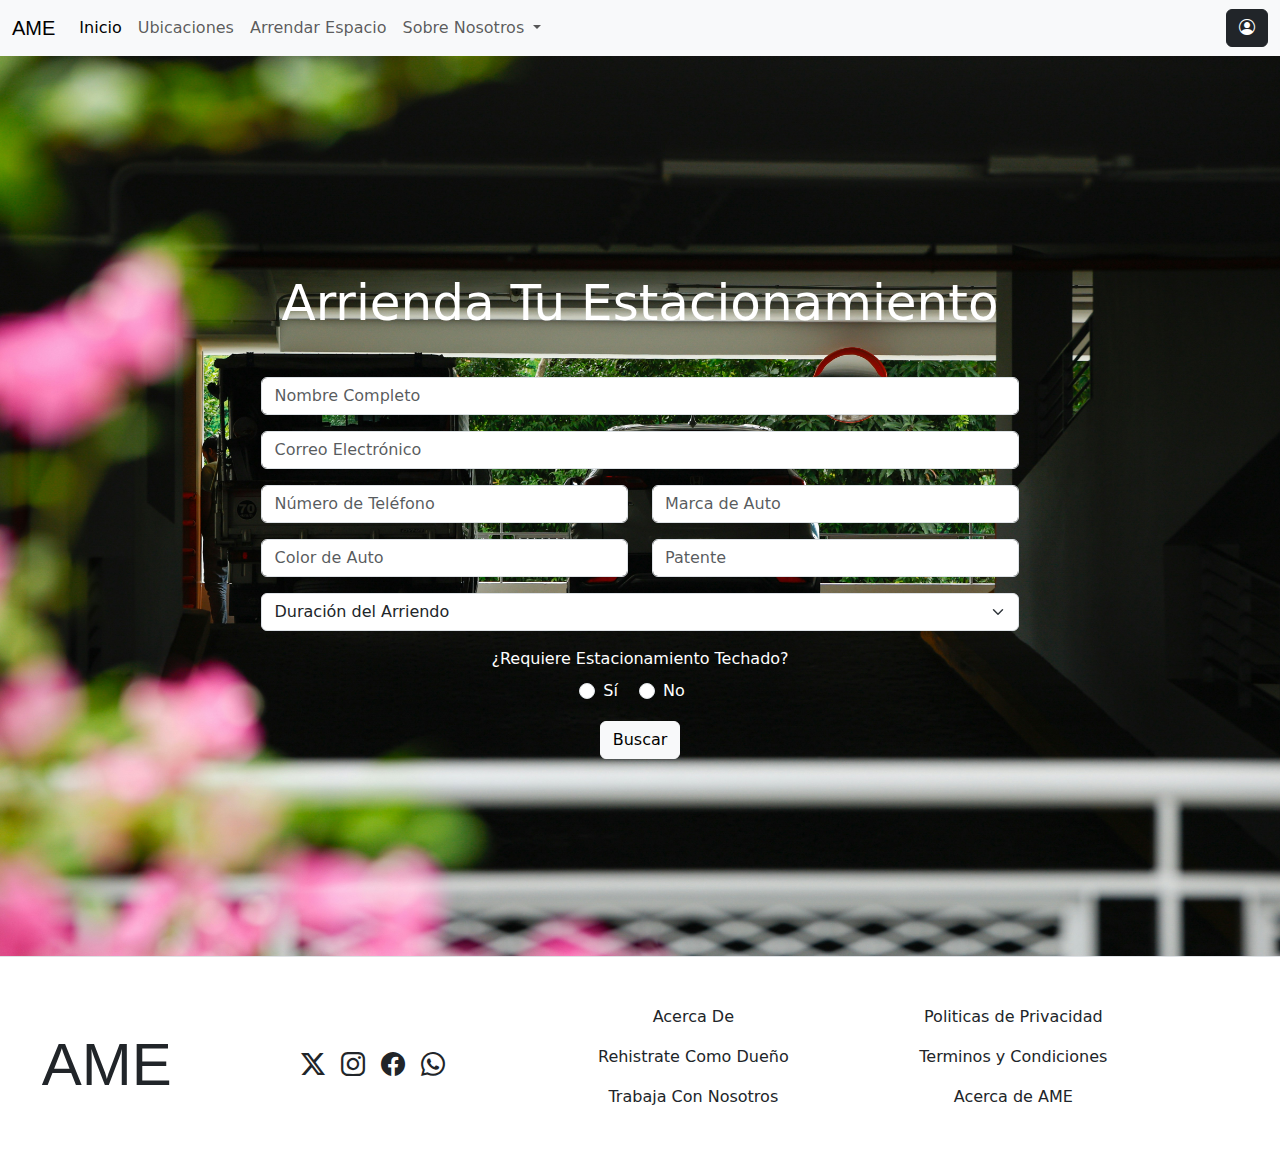
<file: arrendar.html>
<!doctype html>
<html lang="en">

<head>
    <meta charset="utf-8">
    <meta name="viewport" content="width=device-width, initial-scale=1">
    <title>AME | Arrendar</title>
    <link rel="stylesheet" href="./arrendar.css">
    <link rel="stylesheet" href="https://cdn.jsdelivr.net/npm/bootstrap-icons@1.11.3/font/bootstrap-icons.min.css">
    <link href="https://cdn.jsdelivr.net/npm/bootstrap@5.3.3/dist/css/bootstrap.min.css" rel="stylesheet"
        integrity="sha384-QWTKZyjpPEjISv5WaRU9OFeRpok6YctnYmDr5pNlyT2bRjXh0JMhjY6hW+ALEwIH" crossorigin="anonymous">
</head>

<body>

    <nav class="navbar navbar-expand-lg bg-body-tertiary">
        <div class="container-fluid">
            <a class="navbar-brand" href="./index.html"
                style="font-family: Impact, Haettenschweiler, 'Arial Narrow Bold', sans-serif;">AME
            </a>
            <button class=" navbar-toggler" type="button" data-bs-toggle="collapse"
                data-bs-target="#navbarSupportedContent" aria-controls="navbarSupportedContent" aria-expanded="false"
                aria-label="Toggle navigation">
                <span class="navbar-toggler-icon"></span>
            </button>
            <div class="collapse navbar-collapse" id="navbarSupportedContent">
                <ul class="navbar-nav me-auto mb-2 mb-lg-0">
                    <li class="nav-item me-auto">
                        <a class="nav-link active" aria-current="page" href="./index.html">Inicio</a>
                    </li>
                    <li class="nav-item me-auto">
                        <a class="nav-link" href="./ubicaciones.html">Ubicaciones</a>
                    </li>
                    <li class="nav-item me-auto">
                        <a class="nav-link" href="./arrendar.html">Arrendar Espacio</a>
                    </li>
                    <li class="nav-item dropdown me-auto">
                        <a class="nav-link dropdown-toggle" href="#" role="button" data-bs-toggle="dropdown"
                            aria-expanded="false">
                            Sobre Nosotros
                        </a>
                        <ul class="dropdown-menu">
                            <li><a class="dropdown-item" href="#">Acreca De</a></li>
                            <li><a class="dropdown-item" href="./signupdueno.html">Registrate Como Dueño</a></li>
                            <li><a class="dropdown-item" href="./signupcli.html">Registrate Como Cliente</a></li>
                        </ul>
                    </li>
                </ul>

                <div>
                    <button class="btn btn-dark" type="button" data-bs-toggle="modal" data-bs-target="#staticBackdrop">
                        <i class="bi bi-person-circle"></i>
                    </button>
                </div>

                <div class="modal fade " id="staticBackdrop" data-bs-keyboard="false" tabindex="-1"
                    aria-labelledby="staticBackdropLabel" aria-hidden="true">
                    <div class="modal-dialog modal-dialog-centered">
                        <div class="modal-content">
                            <div class="modal-header text-center">
                                <h1 class="modal-title fs-5" id="staticBackdropLabel">
                                    Opciones de Sesion
                                </h1>
                                <button type="button" class="btn-close" data-bs-dismiss="modal"
                                    aria-label="Close"></button>
                            </div>
                            <div class="modal-body mx-auto">
                                <a href="./logincliente.html" class="btn btn-dark w-100 mb-3">Iniciar Sesion Como
                                    Cliente</a>
                                <a href="./logindueno.html" class="btn btn-dark w-100">Iniciar Sesion Como Dueño</a>
                            </div>
                        </div>
                    </div>
                </div>

            </div>
        </div>
    </nav>

    <div class="divprincipal text-center">
        <div class="row">
            <div class="col-12">
                <form class="p-4">
                    <h2 class="mb-4 titleprincipal">Arrienda Tu Estacionamiento</h2>

                    <div class="mb-3">
                        <input type="text" class="form-control" id="nombreCompleto" placeholder="Nombre Completo">
                    </div>

                    <div class="mb-3">
                        <input type="email" class="form-control" id="email" placeholder="Correo Electrónico">
                    </div>

                    <div class="row mb-3">
                        <div class="col-6">
                            <input type="tel" class="form-control" id="telefono" placeholder="Número de Teléfono">
                        </div>
                        <div class="col-6">
                            <input type="tel" class="form-control" id="telefono" placeholder="Marca de Auto">
                        </div>
                    </div>

                    <div class="row mb-3">
                        <div class="col-6">
                            <input type="tel" class="form-control" id="telefono" placeholder="Color de Auto">
                        </div>
                        <div class="col-6">
                            <input type="tel" class="form-control" id="telefono" placeholder="Patente">
                        </div>
                    </div>

                    <div class="mb-3">
                        <select class="form-select" id="duracion">
                            <option value="" selected disabled>Duración del Arriendo</option>
                            <option value="1">1 día</option>
                            <option value="7">1 semana</option>
                            <option value="30">1 mes</option>
                            <option value="365">1 año</option>
                        </select>
                    </div>

                    <div class="mb-3">
                        <label class="form-label d-block text-white">¿Requiere Estacionamiento Techado?</label>
                        <div class="form-check form-check-inline">
                            <input class="form-check-input" type="radio" name="techado" id="techadoSi" value="si">
                            <label class="form-check-label text-white" for="techadoSi">Sí</label>
                        </div>
                        <div class="form-check form-check-inline text-white">
                            <input class="form-check-input" type="radio" name="techado" id="techadoNo" value="no">
                            <label class="form-check-label" for="techadoNo">No</label>
                        </div>
                    </div>


                    <a href="./pagar.html" class="btn btn-light">Buscar</a>
                </form>
            </div>
        </div>
    </div>

    <footer class="border-top" id="footerstyle">
        <div class="container-fluid">
            <div class="row">
                <div class="col-12 col-sm-12 col-md-2 col-lg-2 center-cosas mt-5 mb-5"
                    style="font-size: 60px; font-family: Impact, Haettenschweiler, 'Arial Narrow Bold', sans-serif;">
                    AME
                </div>
                <div class="col-12 col-sm-12 col-md-3 col-lg-3 center-cosas mt-5 mb-5">
                    <a href="" class="link-dark me-3 fs-4"><i class="bi bi-twitter-x"></i></a>
                    <a href="" class="link-dark me-3 fs-4"><i class="bi bi-instagram"></i></a>
                    <a href="" class="link-dark me-3 fs-4"><i class="bi bi-facebook"></i></a>
                    <a href="" class="link-dark fs-4"><i class="bi bi-whatsapp"></i></a>
                </div>
                <div class="col-12 col-sm-12 col-md-3 col-lg-3 mt-5 mb-5 text-center">
                    <p><a href="" class="link-underline-opacity-0 link-dark">Acerca De</a></p>
                    <p><a href="" class="link-underline-opacity-0 link-dark">Rehistrate Como Dueño</a></p>
                    <p><a href="" class="link-underline-opacity-0 link-dark">Trabaja Con Nosotros</a></p>
                </div>
                <div class="col-12 col-sm-12 col-md-3 col-lg-3 mt-5 mb-5 text-center">
                    <p><a href="" class="link-underline-opacity-0 link-dark">Politicas de Privacidad</a></p>
                    <p><a href="" class="link-underline-opacity-0 link-dark">Terminos y Condiciones</a></p>
                    <p><a href="" class="link-underline-opacity-0 link-dark">Acerca de AME</a></p>
                </div>
            </div>
        </div>
    </footer>

    <script src="https://cdn.jsdelivr.net/npm/bootstrap@5.3.3/dist/js/bootstrap.bundle.min.js"
        integrity="sha384-YvpcrYf0tY3lHB60NNkmXc5s9fDVZLESaAA55NDzOxhy9GkcIdslK1eN7N6jIeHz"
        crossorigin="anonymous"></script>
</body>

</html>
</file>
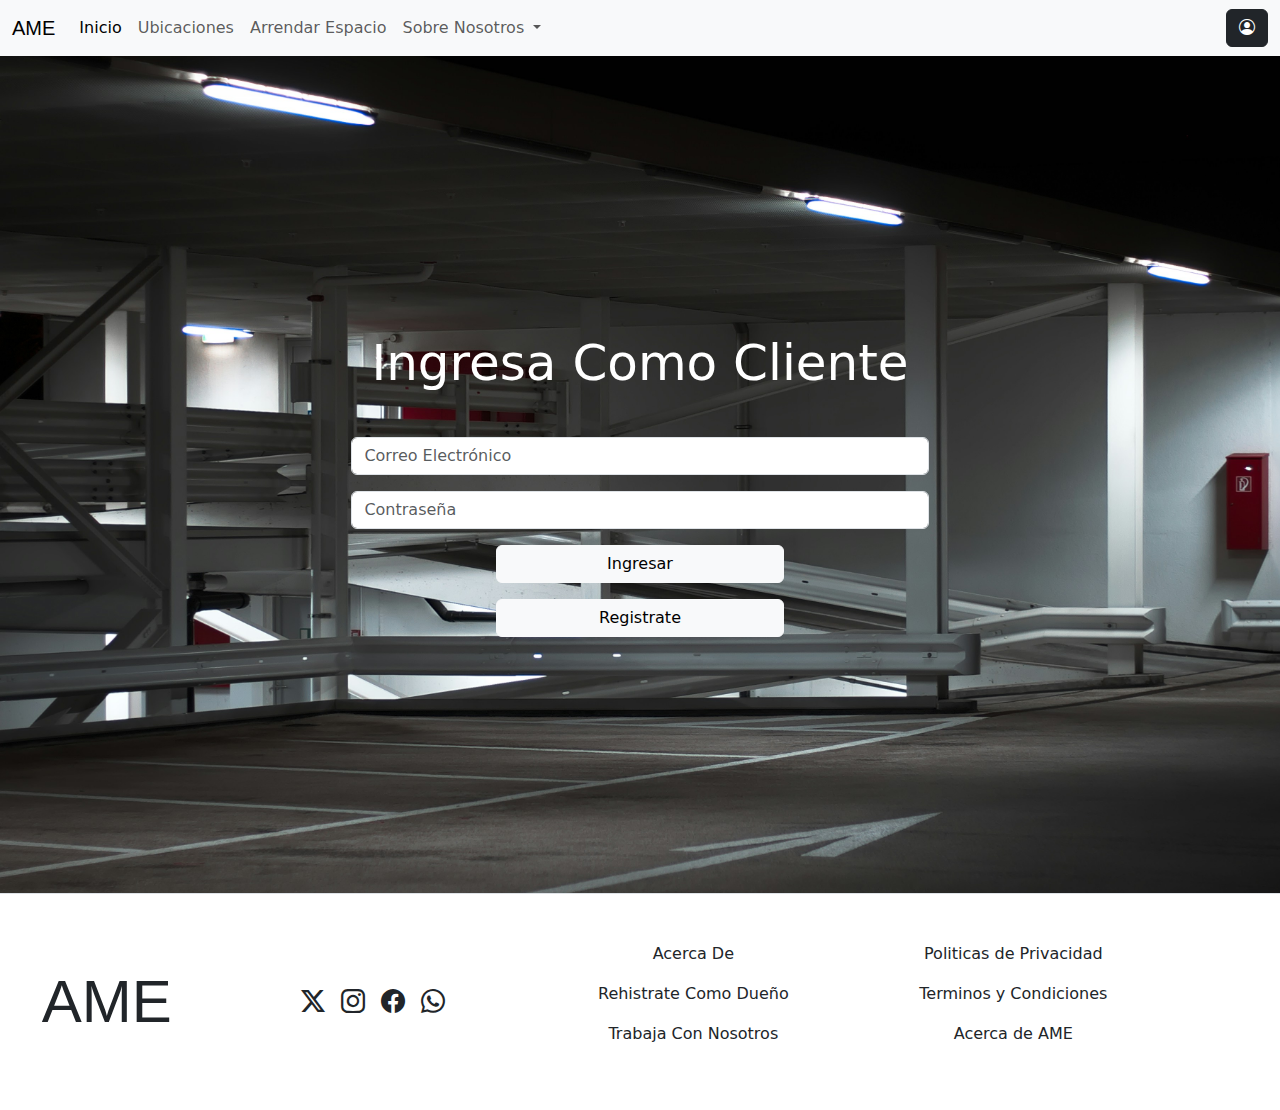
<file: logincliente.html>
<!doctype html>
<html lang="en">

<head>
    <meta charset="utf-8">
    <meta name="viewport" content="width=device-width, initial-scale=1">
    <title>AME | Login Cliente</title>
    <link rel="stylesheet" href="./logincliente.css">
    <link rel="stylesheet" href="https://cdn.jsdelivr.net/npm/bootstrap-icons@1.11.3/font/bootstrap-icons.min.css">
    <link href="https://cdn.jsdelivr.net/npm/bootstrap@5.3.3/dist/css/bootstrap.min.css" rel="stylesheet"
        integrity="sha384-QWTKZyjpPEjISv5WaRU9OFeRpok6YctnYmDr5pNlyT2bRjXh0JMhjY6hW+ALEwIH" crossorigin="anonymous">
</head>

<body>

    <nav class="navbar navbar-expand-lg bg-body-tertiary">
        <div class="container-fluid">
            <a class="navbar-brand" href="./index.html"
                style="font-family: Impact, Haettenschweiler, 'Arial Narrow Bold', sans-serif;">AME
            </a>
            <button class=" navbar-toggler" type="button" data-bs-toggle="collapse"
                data-bs-target="#navbarSupportedContent" aria-controls="navbarSupportedContent" aria-expanded="false"
                aria-label="Toggle navigation">
                <span class="navbar-toggler-icon"></span>
            </button>
            <div class="collapse navbar-collapse" id="navbarSupportedContent">
                <ul class="navbar-nav me-auto mb-2 mb-lg-0">
                    <li class="nav-item me-auto">
                        <a class="nav-link active" aria-current="page" href="./index.html">Inicio</a>
                    </li>
                    <li class="nav-item me-auto">
                        <a class="nav-link" href="./ubicaciones.html">Ubicaciones</a>
                    </li>
                    <li class="nav-item me-auto">
                        <a class="nav-link" href="./arrendar.html">Arrendar Espacio</a>
                    </li>
                    <li class="nav-item dropdown me-auto">
                        <a class="nav-link dropdown-toggle" href="#" role="button" data-bs-toggle="dropdown"
                            aria-expanded="false">
                            Sobre Nosotros
                        </a>
                        <ul class="dropdown-menu">
                            <li><a class="dropdown-item" href="#">Acreca De</a></li>
                            <li><a class="dropdown-item" href="./signupdueno.html">Registrate Como Dueño</a></li>
                            <li><a class="dropdown-item" href="./signupcli.html">Registrate Como Cliente</a></li>
                        </ul>
                    </li>
                </ul>

                <div>
                    <button class="btn btn-dark" type="button" data-bs-toggle="modal" data-bs-target="#staticBackdrop">
                        <i class="bi bi-person-circle"></i>
                    </button>
                </div>

                <div class="modal fade " id="staticBackdrop" data-bs-keyboard="false" tabindex="-1"
                    aria-labelledby="staticBackdropLabel" aria-hidden="true">
                    <div class="modal-dialog modal-dialog-centered">
                        <div class="modal-content">
                            <div class="modal-header text-center">
                                <h1 class="modal-title fs-5" id="staticBackdropLabel">
                                    Opciones de Sesion
                                </h1>
                                <button type="button" class="btn-close" data-bs-dismiss="modal"
                                    aria-label="Close"></button>
                            </div>
                            <div class="modal-body mx-auto">
                                <a href="./logincliente.html" class="btn btn-dark w-100 mb-3">Iniciar Sesion Como
                                    Cliente</a>
                                <a href="./logindueno.html" class="btn btn-dark w-100">Iniciar Sesion Como Dueño</a>
                            </div>
                        </div>
                    </div>
                </div>

            </div>
        </div>
    </nav>

    <div class="divprincipal text-center">
        <div class="row">
            <div class="col-12">
                <form class="p-4">
                    <h2 class="mb-4 titleprincipal">Ingresa Como Cliente</h2>

                    <div class="mb-3">
                        <input type="email" class="form-control" id="email" placeholder="Correo Electrónico">
                    </div>

                    <div class="mb-3">
                        <input type="email" class="form-control" id="email" placeholder="Contraseña">
                    </div>

                    <div class="">
                        <a href="./index.html" class="btn btn-light w-50 mb-3">Ingresar</a>
                        <a href="./signupcli.html" class="btn btn-light w-50">Registrate</a>
                    </div>

                </form>
            </div>
        </div>
    </div>

    <footer class="border-top" id="footerstyle">
        <div class="container-fluid">
            <div class="row">
                <div class="col-12 col-sm-12 col-md-2 col-lg-2 center-cosas mt-5 mb-5"
                    style="font-size: 60px; font-family: Impact, Haettenschweiler, 'Arial Narrow Bold', sans-serif;">
                    AME
                </div>
                <div class="col-12 col-sm-12 col-md-3 col-lg-3 center-cosas mt-5 mb-5">
                    <a href="" class="link-dark me-3 fs-4"><i class="bi bi-twitter-x"></i></a>
                    <a href="" class="link-dark me-3 fs-4"><i class="bi bi-instagram"></i></a>
                    <a href="" class="link-dark me-3 fs-4"><i class="bi bi-facebook"></i></a>
                    <a href="" class="link-dark fs-4"><i class="bi bi-whatsapp"></i></a>
                </div>
                <div class="col-12 col-sm-12 col-md-3 col-lg-3 mt-5 mb-5 text-center">
                    <p><a href="" class="link-underline-opacity-0 link-dark">Acerca De</a></p>
                    <p><a href="" class="link-underline-opacity-0 link-dark">Rehistrate Como Dueño</a></p>
                    <p><a href="" class="link-underline-opacity-0 link-dark">Trabaja Con Nosotros</a></p>
                </div>
                <div class="col-12 col-sm-12 col-md-3 col-lg-3 mt-5 mb-5 text-center">
                    <p><a href="" class="link-underline-opacity-0 link-dark">Politicas de Privacidad</a></p>
                    <p><a href="" class="link-underline-opacity-0 link-dark">Terminos y Condiciones</a></p>
                    <p><a href="" class="link-underline-opacity-0 link-dark">Acerca de AME</a></p>
                </div>
            </div>
        </div>
    </footer>

    <script src="https://cdn.jsdelivr.net/npm/bootstrap@5.3.3/dist/js/bootstrap.bundle.min.js"
        integrity="sha384-YvpcrYf0tY3lHB60NNkmXc5s9fDVZLESaAA55NDzOxhy9GkcIdslK1eN7N6jIeHz"
        crossorigin="anonymous"></script>
</body>

</html>
</file>
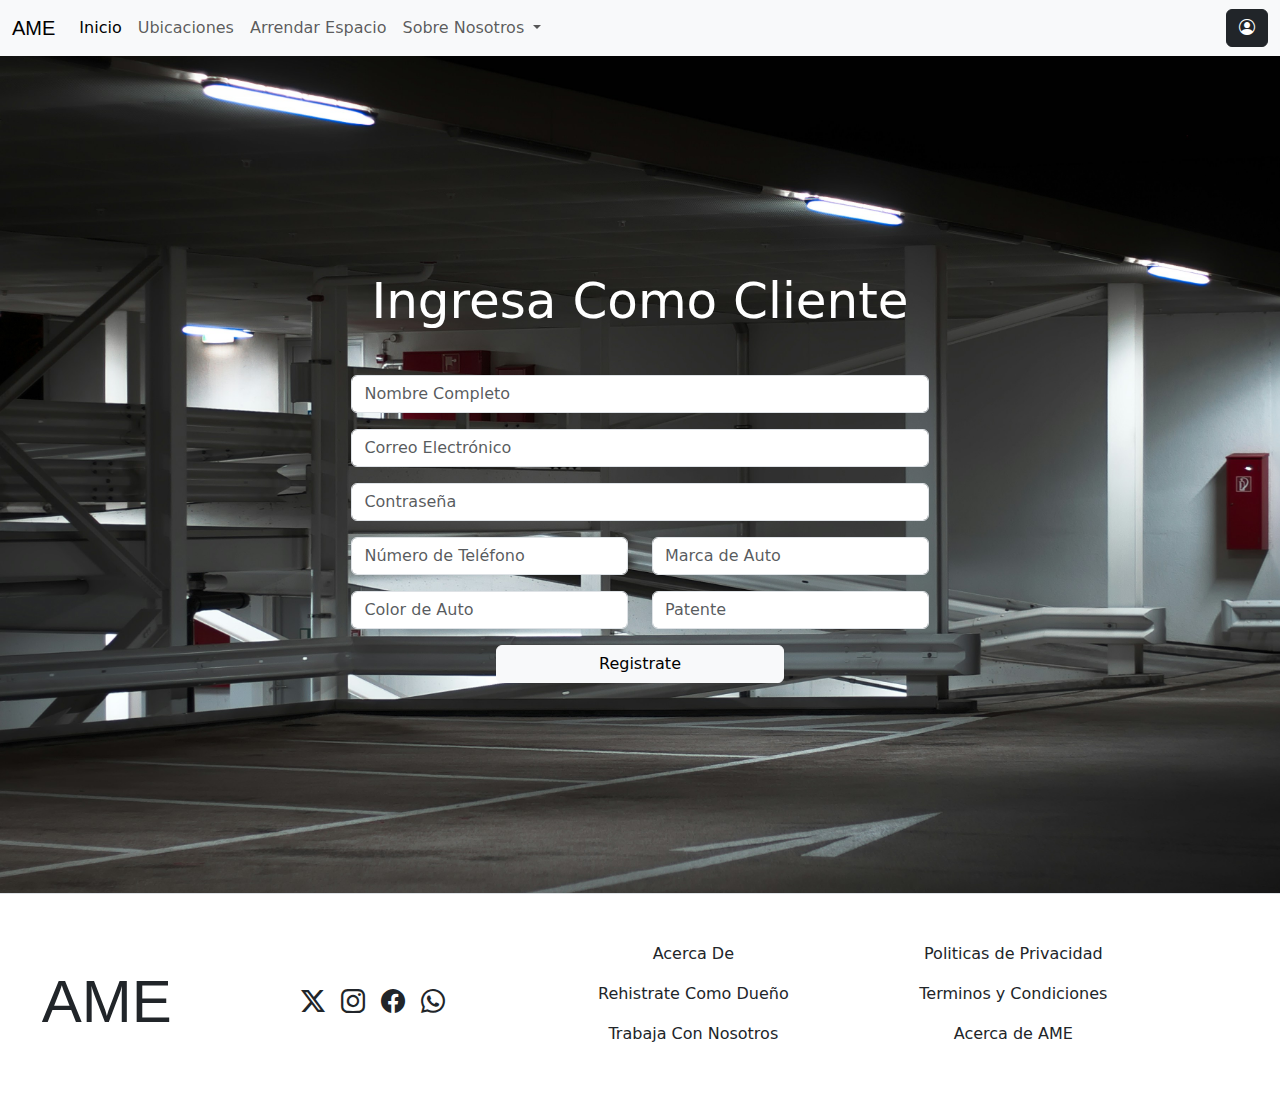
<file: signupcli.html>
<!doctype html>
<html lang="en">

<head>
    <meta charset="utf-8">
    <meta name="viewport" content="width=device-width, initial-scale=1">
    <title>AME | Registrate Como Cliente</title>
    <link rel="stylesheet" href="./logincliente.css">
    <link rel="stylesheet" href="https://cdn.jsdelivr.net/npm/bootstrap-icons@1.11.3/font/bootstrap-icons.min.css">
    <link href="https://cdn.jsdelivr.net/npm/bootstrap@5.3.3/dist/css/bootstrap.min.css" rel="stylesheet"
        integrity="sha384-QWTKZyjpPEjISv5WaRU9OFeRpok6YctnYmDr5pNlyT2bRjXh0JMhjY6hW+ALEwIH" crossorigin="anonymous">
</head>

<body>

    <nav class="navbar navbar-expand-lg bg-body-tertiary">
        <div class="container-fluid">
            <a class="navbar-brand" href="./index.html"
                style="font-family: Impact, Haettenschweiler, 'Arial Narrow Bold', sans-serif;">AME
            </a>
            <button class=" navbar-toggler" type="button" data-bs-toggle="collapse"
                data-bs-target="#navbarSupportedContent" aria-controls="navbarSupportedContent" aria-expanded="false"
                aria-label="Toggle navigation">
                <span class="navbar-toggler-icon"></span>
            </button>
            <div class="collapse navbar-collapse" id="navbarSupportedContent">
                <ul class="navbar-nav me-auto mb-2 mb-lg-0">
                    <li class="nav-item me-auto">
                        <a class="nav-link active" aria-current="page" href="./index.html">Inicio</a>
                    </li>
                    <li class="nav-item me-auto">
                        <a class="nav-link" href="./ubicaciones.html">Ubicaciones</a>
                    </li>
                    <li class="nav-item me-auto">
                        <a class="nav-link" href="./arrendar.html">Arrendar Espacio</a>
                    </li>
                    <li class="nav-item dropdown me-auto">
                        <a class="nav-link dropdown-toggle" href="#" role="button" data-bs-toggle="dropdown"
                            aria-expanded="false">
                            Sobre Nosotros
                        </a>
                        <ul class="dropdown-menu">
                            <li><a class="dropdown-item" href="#">Acreca De</a></li>
                            <li><a class="dropdown-item" href="./signupdueno.html">Registrate Como Dueño</a></li>
                            <li><a class="dropdown-item" href="./signupcli.html">Registrate Como Cliente</a></li>
                        </ul>
                    </li>
                </ul>

                <div>
                    <button class="btn btn-dark" type="button" data-bs-toggle="modal" data-bs-target="#staticBackdrop">
                        <i class="bi bi-person-circle"></i>
                    </button>
                </div>

                <div class="modal fade " id="staticBackdrop" data-bs-keyboard="false" tabindex="-1"
                    aria-labelledby="staticBackdropLabel" aria-hidden="true">
                    <div class="modal-dialog modal-dialog-centered">
                        <div class="modal-content">
                            <div class="modal-header text-center">
                                <h1 class="modal-title fs-5" id="staticBackdropLabel">
                                    Opciones de Sesion
                                </h1>
                                <button type="button" class="btn-close" data-bs-dismiss="modal"
                                    aria-label="Close"></button>
                            </div>
                            <div class="modal-body mx-auto">
                                <a href="./logincliente.html" class="btn btn-dark w-100 mb-3">Iniciar Sesion Como
                                    Cliente</a>
                                <a href="./logindueno.html" class="btn btn-dark w-100">Iniciar Sesion Como Dueño</a>
                            </div>
                        </div>
                    </div>
                </div>

            </div>
        </div>
    </nav>

    <div class="divprincipal text-center">
        <div class="row">
            <div class="col-12">
                <form class="p-4">
                    <h2 class="mb-4 titleprincipal">Ingresa Como Cliente</h2>

                    <div class="mb-3">
                        <input type="text" class="form-control" id="nombreCompleto" placeholder="Nombre Completo">
                    </div>

                    <div class="mb-3">
                        <input type="email" class="form-control" id="email" placeholder="Correo Electrónico">
                    </div>

                    <div class="mb-3">
                        <input type="email" class="form-control" id="email" placeholder="Contraseña">
                    </div>

                    <div class="row mb-3">
                        <div class="col-6">
                            <input type="tel" class="form-control" id="telefono" placeholder="Número de Teléfono">
                        </div>
                        <div class="col-6">
                            <input type="tel" class="form-control" id="telefono" placeholder="Marca de Auto">
                        </div>
                    </div>

                    <div class="row mb-3">
                        <div class="col-6">
                            <input type="tel" class="form-control" id="telefono" placeholder="Color de Auto">
                        </div>
                        <div class="col-6">
                            <input type="tel" class="form-control" id="telefono" placeholder="Patente">
                        </div>
                    </div>

                    <a href="./logincliente.html" class="btn btn-light w-50 mb-3">Registrate</a>
                </form>
            </div>
        </div>
    </div>

    <footer class="border-top" id="footerstyle">
        <div class="container-fluid">
            <div class="row">
                <div class="col-12 col-sm-12 col-md-2 col-lg-2 center-cosas mt-5 mb-5"
                    style="font-size: 60px; font-family: Impact, Haettenschweiler, 'Arial Narrow Bold', sans-serif;">
                    AME
                </div>
                <div class="col-12 col-sm-12 col-md-3 col-lg-3 center-cosas mt-5 mb-5">
                    <a href="" class="link-dark me-3 fs-4"><i class="bi bi-twitter-x"></i></a>
                    <a href="" class="link-dark me-3 fs-4"><i class="bi bi-instagram"></i></a>
                    <a href="" class="link-dark me-3 fs-4"><i class="bi bi-facebook"></i></a>
                    <a href="" class="link-dark fs-4"><i class="bi bi-whatsapp"></i></a>
                </div>
                <div class="col-12 col-sm-12 col-md-3 col-lg-3 mt-5 mb-5 text-center">
                    <p><a href="" class="link-underline-opacity-0 link-dark">Acerca De</a></p>
                    <p><a href="" class="link-underline-opacity-0 link-dark">Rehistrate Como Dueño</a></p>
                    <p><a href="" class="link-underline-opacity-0 link-dark">Trabaja Con Nosotros</a></p>
                </div>
                <div class="col-12 col-sm-12 col-md-3 col-lg-3 mt-5 mb-5 text-center">
                    <p><a href="" class="link-underline-opacity-0 link-dark">Politicas de Privacidad</a></p>
                    <p><a href="" class="link-underline-opacity-0 link-dark">Terminos y Condiciones</a></p>
                    <p><a href="" class="link-underline-opacity-0 link-dark">Acerca de AME</a></p>
                </div>
            </div>
        </div>
    </footer>

    <script src="https://cdn.jsdelivr.net/npm/bootstrap@5.3.3/dist/js/bootstrap.bundle.min.js"
        integrity="sha384-YvpcrYf0tY3lHB60NNkmXc5s9fDVZLESaAA55NDzOxhy9GkcIdslK1eN7N6jIeHz"
        crossorigin="anonymous"></script>
</body>

</html>
</file>
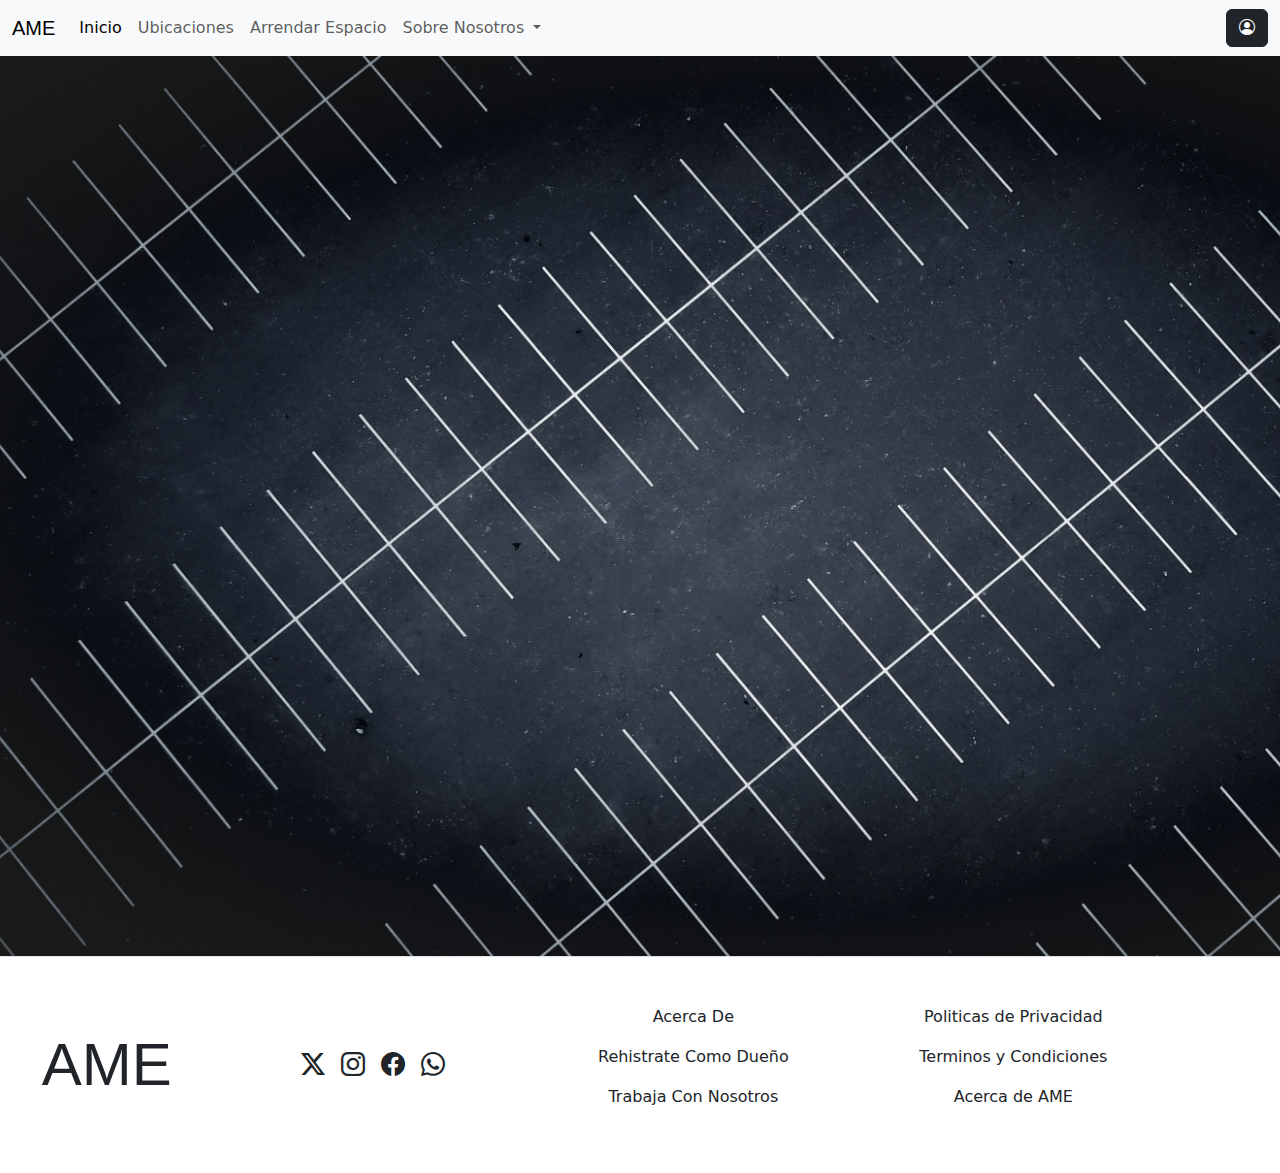
<file: ubicaciones.html>
<!doctype html>
<html lang="en">

<head>
    <meta charset="utf-8">
    <meta name="viewport" content="width=device-width, initial-scale=1">
    <title>AME | Ubicaciones</title>
    <link rel="stylesheet" href="./ubi.css">
    <link rel="stylesheet" href="https://cdn.jsdelivr.net/npm/bootstrap-icons@1.11.3/font/bootstrap-icons.min.css">
    <link href="https://cdn.jsdelivr.net/npm/bootstrap@5.3.3/dist/css/bootstrap.min.css" rel="stylesheet"
        integrity="sha384-QWTKZyjpPEjISv5WaRU9OFeRpok6YctnYmDr5pNlyT2bRjXh0JMhjY6hW+ALEwIH" crossorigin="anonymous">
</head>

<body>

    <nav class="navbar navbar-expand-lg bg-body-tertiary">
        <div class="container-fluid">
            <a class="navbar-brand" href="./index.html"
                style="font-family: Impact, Haettenschweiler, 'Arial Narrow Bold', sans-serif;">AME
            </a>
            <button class=" navbar-toggler" type="button" data-bs-toggle="collapse"
                data-bs-target="#navbarSupportedContent" aria-controls="navbarSupportedContent" aria-expanded="false"
                aria-label="Toggle navigation">
                <span class="navbar-toggler-icon"></span>
            </button>
            <div class="collapse navbar-collapse" id="navbarSupportedContent">
                <ul class="navbar-nav me-auto mb-2 mb-lg-0">
                    <li class="nav-item me-auto">
                        <a class="nav-link active" aria-current="page" href="./index.html">Inicio</a>
                    </li>
                    <li class="nav-item me-auto">
                        <a class="nav-link" href="./ubicaciones.html">Ubicaciones</a>
                    </li>
                    <li class="nav-item me-auto">
                        <a class="nav-link" href="./arrendar.html">Arrendar Espacio</a>
                    </li>
                    <li class="nav-item dropdown me-auto">
                        <a class="nav-link dropdown-toggle" href="#" role="button" data-bs-toggle="dropdown"
                            aria-expanded="false">
                            Sobre Nosotros
                        </a>
                        <ul class="dropdown-menu">
                            <li><a class="dropdown-item" href="#">Acreca De</a></li>
                            <li><a class="dropdown-item" href="./signupdueno.html">Registrate Como Dueño</a></li>
                            <li><a class="dropdown-item" href="./signupcli.html">Registrate Como Cliente</a></li>
                        </ul>
                    </li>
                </ul>

                <div>
                    <button class="btn btn-dark" type="button" data-bs-toggle="modal" data-bs-target="#staticBackdrop">
                        <i class="bi bi-person-circle"></i>
                    </button>
                </div>

                <div class="modal fade " id="staticBackdrop" data-bs-keyboard="false" tabindex="-1"
                    aria-labelledby="staticBackdropLabel" aria-hidden="true">
                    <div class="modal-dialog modal-dialog-centered">
                        <div class="modal-content">
                            <div class="modal-header text-center">
                                <h1 class="modal-title fs-5" id="staticBackdropLabel">
                                    Opciones de Sesion
                                </h1>
                                <button type="button" class="btn-close" data-bs-dismiss="modal"
                                    aria-label="Close"></button>
                            </div>
                            <div class="modal-body mx-auto">
                                <a href="./logincliente.html" class="btn btn-dark w-100 mb-3">Iniciar Sesion Como
                                    Cliente</a>
                                <a href="./logindueno.html" class="btn btn-dark w-100">Iniciar Sesion Como Dueño</a>
                            </div>
                        </div>
                    </div>
                </div>

            </div>
        </div>
    </nav>

    <div class="text-center">
        <div class="row">
            <div class="col-12 divprincipal">
                <iframe
                    src="https://www.google.com/maps/embed?pb=!1m16!1m12!1m3!1d3716.8064856184096!2d-70.6500909401283!3d-33.4460330587159!2m3!1f0!2f0!3f0!3m2!1i1024!2i768!4f13.1!2m1!1sgoogle%20maps!5e0!3m2!1ses!2scl!4v1730328169763!5m2!1ses!2scl"
                    width="900" height="550" style="border:0;" allowfullscreen="" loading="lazy" class="mapa"
                    referrerpolicy="no-referrer-when-downgrade">
                </iframe>
            </div>
        </div>
    </div>

    <footer class="border-top" id="footerstyle">
        <div class="container-fluid">
            <div class="row">
                <div class="col-12 col-sm-12 col-md-2 col-lg-2 center-cosas mt-5 mb-5"
                    style="font-size: 60px; font-family: Impact, Haettenschweiler, 'Arial Narrow Bold', sans-serif;">
                    AME
                </div>
                <div class="col-12 col-sm-12 col-md-3 col-lg-3 center-cosas mt-5 mb-5">
                    <a href="" class="link-dark me-3 fs-4"><i class="bi bi-twitter-x"></i></a>
                    <a href="" class="link-dark me-3 fs-4"><i class="bi bi-instagram"></i></a>
                    <a href="" class="link-dark me-3 fs-4"><i class="bi bi-facebook"></i></a>
                    <a href="" class="link-dark fs-4"><i class="bi bi-whatsapp"></i></a>
                </div>
                <div class="col-12 col-sm-12 col-md-3 col-lg-3 mt-5 mb-5 text-center">
                    <p><a href="" class="link-underline-opacity-0 link-dark">Acerca De</a></p>
                    <p><a href="" class="link-underline-opacity-0 link-dark">Rehistrate Como Dueño</a></p>
                    <p><a href="" class="link-underline-opacity-0 link-dark">Trabaja Con Nosotros</a></p>
                </div>
                <div class="col-12 col-sm-12 col-md-3 col-lg-3 mt-5 mb-5 text-center">
                    <p><a href="" class="link-underline-opacity-0 link-dark">Politicas de Privacidad</a></p>
                    <p><a href="" class="link-underline-opacity-0 link-dark">Terminos y Condiciones</a></p>
                    <p><a href="" class="link-underline-opacity-0 link-dark">Acerca de AME</a></p>
                </div>
            </div>
        </div>
    </footer>

    <script src="https://cdn.jsdelivr.net/npm/bootstrap@5.3.3/dist/js/bootstrap.bundle.min.js"
        integrity="sha384-YvpcrYf0tY3lHB60NNkmXc5s9fDVZLESaAA55NDzOxhy9GkcIdslK1eN7N6jIeHz"
        crossorigin="anonymous"></script>
</body>

</html>
</file>
<file: arrendar.css>
.divprincipal {
    background-image: url('./form.jpg');
    background-repeat: no-repeat;
    background-size: cover;
    height: 100vh;
    display: flex;
    justify-content: center;
    align-items: center;
}

.titleprincipal {
    font-size: 50px;
    color: white;
    text-align: center;
    padding: 20px;
}

.center-cosas {
    display: flex;
    justify-content: center;
    align-items: center;
}
</file>
<file: logincliente.css>
.divprincipal {
    background-image: url('./logincliente.jpg');
    background-repeat: no-repeat;
    background-size: cover;
    height: 93vh;
    display: flex;
    justify-content: center;
    align-items: center;
}

.titleprincipal {
    font-size: 50px;
    color: white;
    text-align: center;
    padding: 20px;
}

.center-cosas {
    display: flex;
    justify-content: center;
    align-items: center;
}
</file>
<file: ubi.css>
.divprincipal {
    background-image: url('./fondoubi.jpg');
    background-repeat: no-repeat;
    background-size: cover;
    height: 100vh;
    display: flex;
    justify-content: center;
    align-items: center;
}

.mapa {
    border-radius: 20px;
}

.center-cosas {
    display: flex;
    justify-content: center;
    align-items: center;
}
</file>
